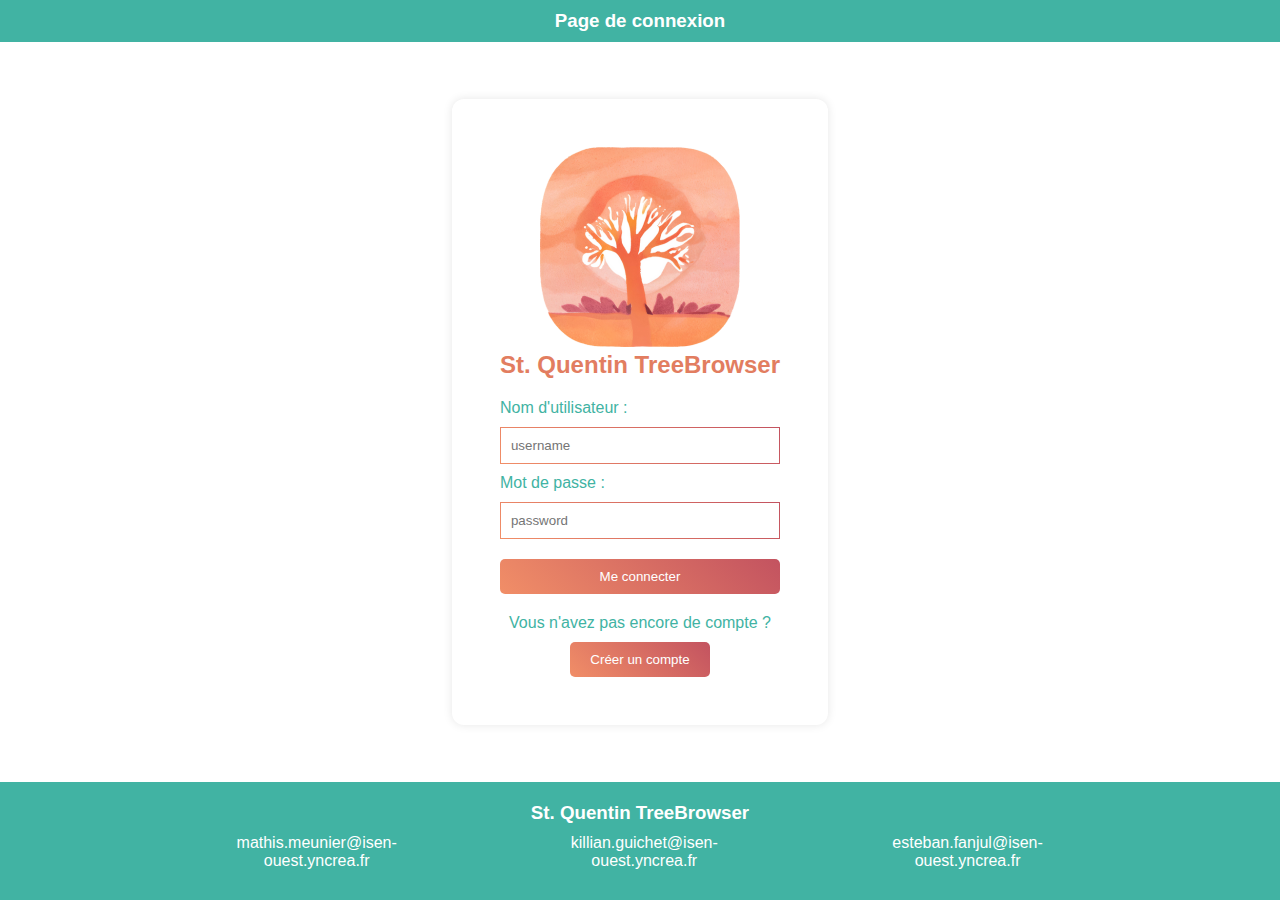
<file: account.html>
<!DOCTYPE html>
<html lang="fr">
<head>
    <meta charset="UTF-8">
    <meta name="viewport" content="width=device-width, initial-scale=1.0">
    <title>St. Quentin TreeBrowser</title>
    <link href="style/account.css" rel="stylesheet">
    <link rel="stylesheet" href="https://fonts.googleapis.com/css2?family=Material+Symbols+Outlined:opsz,wght,FILL,GRAD@24,400,0,0" /></head>
    <script src="script/need-to-signin.js" defer></script>
    <script src="script/account.js" defer></script>
<body>
    <header>
        <div class="header-container">
            <div class="container_logo">
                <a href="index.html">
                    <img class= "logo" src="/images/Logo site web.png" alt="Main image placeholder">
                </a>
            </div>
            
            <nav>
                <a href="index.html">Acceuil</a>
                <a href="insert.html">Insérer</a>
                <a href="visualisation.html">Carte / tableau</a>
                <a href="pred.html">Prédictions</a>
                <a href="account.html">Compte</a>
                <div class="animation start-account"></div>
            </nav>
            
            <a href="auth.html" class="btn-login"><span class="material-symbols-outlined">
                logout
                </span>
            </a>
        </div>
    </header>

    <div class="welcome_title">
        <h1>Bienvenue, <span id="username-text"></span></h1>
    </div>

    <section class="modify_username">
        <h2>Nom d'utilisateur</h2>
        <div class="hori">
            <label class="label1" for="modify-username">Modifier mon nom d'utilisateur :</label>
            <input type="text" id="modify-username" name="tree-id">
            <button class="btn-modify btn-username">Modifier</button>
            <div id="text-modif-username"></div>
        </div>
    </section>

    <section class="modify_password">
        <h2>Mot de passe</h2>
        <label class="label2" for="modify-password">Entrez l'ancien mot de passe :</label>
        <input type="password" id="modify-password" name="tree-id">
        <br>
        <div class="hori">
            <label for="modify-password-check">Entrez le nouveau mot de passe : </label>
            <input type="password" id="modify-password-check" name="tree-id">
            <button class="btn-modify btn-password">Modifier</button>
            <div id="text-modif-password"></div>
        </div>
    </section>

    <div class="arbres_inserted">
        <h1>Arbres insérés par l'utilisateur : </h1>
    </div>

    <div class="map-tab-container">
        <table id='simple-tab' class="table-arbres" data-status="hidden">
            <thead>
            <tr>
                <th data-value="id" scope="col">id</th>
                <th data-value="haut_tronc" scope="col">Hauteur Tronc (m)</th>
                <th data-value="haut_tot" scope="col">Hauteur Total (m)</th>
                <th data-value="tronc_diam" scope="col">Diamètre du tronc (cm)</th>
                <th data-value="prec_estim" scope="col">Precision estimé</th>
                <th data-value="clc_nbr_diag" scope="col">Nombre de dignostic</th>
                <th data-value="age_estim" scope="col">Age estim</th>
                <th data-value="remarquable" scope="col">Remarquable</th>
                <th data-value="longitude" scope="col">Longitude</th>
                <th data-value="latitude" scope="col">Latitude</th>
                <th data-value="risque_deracinement" scope="col">Risque deracinemet</th>
                <th data-value="nom" scope="col">Nom</th>
                <th data-value="etat_arbre" scope="col">Etat arbre</th>
                <th data-value="pied" scope="col">Pied</th>
                <th data-value="port" scope="col">Port</th>
                <th data-value="stade_dev" scope="col">stade de developpement</th>
                <th data-value="username" scope="col">Ajouter par</th>
            </tr>
            </thead>
            <tbody class="body-table-arbre">
            </tbody>
        </table>
    </div>

    <!-- Section pour les arbres insérés par l'utilisateur -->

    <footer class="footer">
        <h2>St. Quentin TreeBrowser</h2>
        <div class="twoc">


                
            <div class="contact">
                <span class="material-symbols-outlined">mail</span>
                <a href="mailto:mathis.meunier@isen-ouest.yncrea.fr">mathis.meunier@isen-ouest.yncrea.fr</a>
                <a href="mailto:killian.guichet@isen-ouest.yncrea.fr">killian.guichet@isen-ouest.yncrea.fr</a>
                <a href="mailto:esteban.fanjul@isen-ouest.yncrea.fr">esteban.fanjul@isen-ouest.yncrea.fr</a>
            </div>

            <div class="imgfoot">
                <a href="https://isen-nantes.fr/">
                    <img src="/images/ISEN4.png">
                </a>
            </div>
        </div>
    </footer>
</body>
</html>
</file>
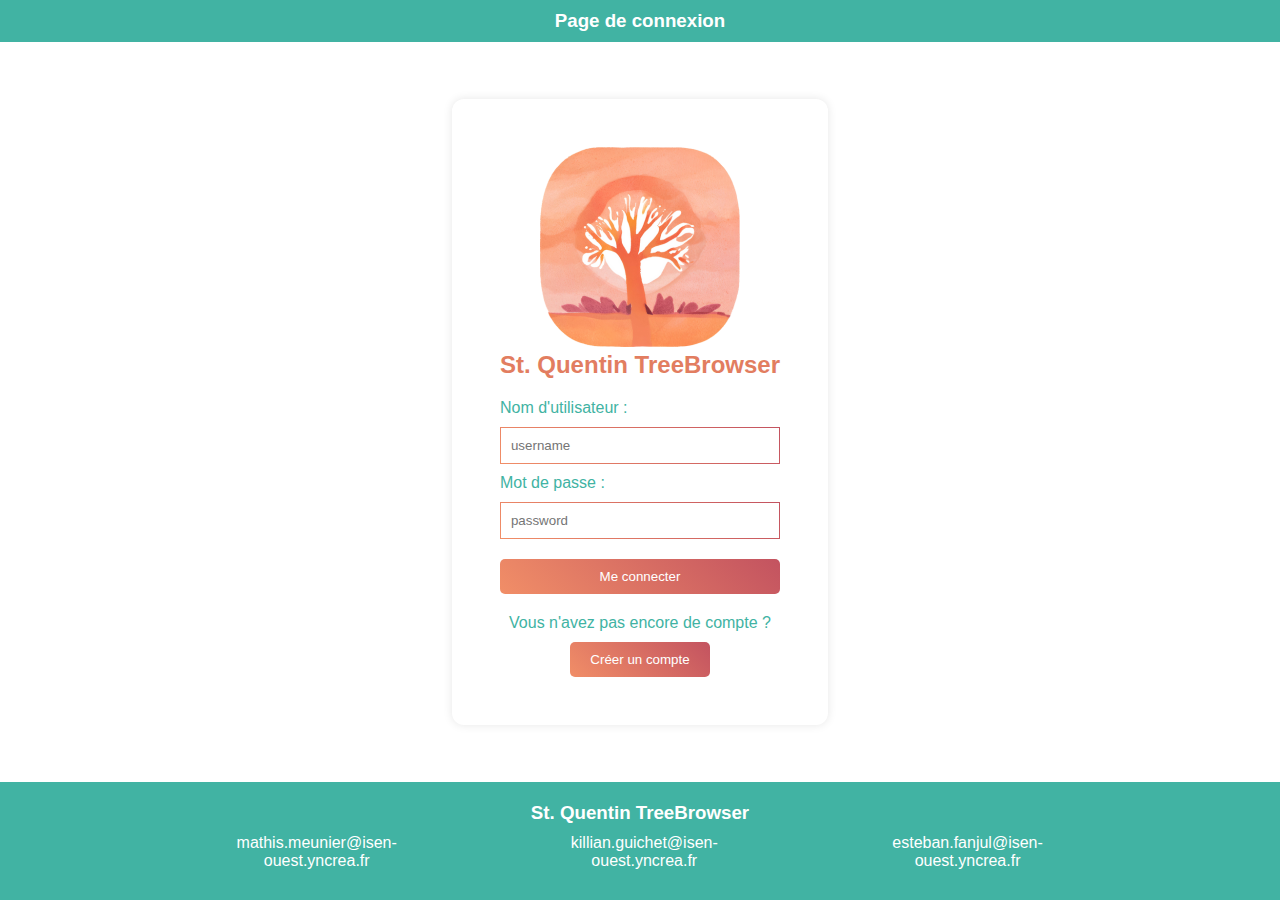
<file: auth.html>
<!DOCTYPE html>
<html lang="fr">
<head>
    <meta charset="UTF-8">
    <meta name="viewport" content="width=device-width, initial-scale=1.0">
    <title>Page de connexion</title>
    <link rel="stylesheet" href="style/auth.css">
    <script src="script/auth.js" defer></script>
</head>
<body>
    <header>
        <div class="header-container">
            <h3>Page de connexion</h3>
        </div>
    </header>
    <main>
        <div class="login-container">
            <img src="/images/Logo site web.png" alt="Logo St. Quentin TreeBrowser" class="logo">
            <h2>St. Quentin TreeBrowser</h2>
            <form action="#" class="login-form">
                <label for="username">Nom d'utilisateur :</label>
                <input type="text" id="username" name="username" placeholder="username">

                <label for="password">Mot de passe :</label>
                <input type="password" id="password" name="password" placeholder="password">

                <p id="error" hidden></p>
                <button type="submit" class="btn btn-login">Me connecter</button>
                <button type="submit" class="btn btn-signup" hidden>M'inscrire</button>

                <p id="error-message" hidden></p>
            </form>
            <p class="no_account">Vous n'avez pas encore de compte ?</p>
            <p class="have_account" hidden>Vous avez déjà un compte ?</p>
            <button class="btn btn-to-signup">Créer un compte</button>
            <button class="btn btn-to-login" hidden>Se connecter</button>
        </div>
    </main>
    <footer>
        <div class="footer-container">
            <h3>St. Quentin TreeBrowser</h3>
            <div class="contact">
                <a href="mailto:mathis.meunier@isen-ouest.yncrea.fr">mathis.meunier@isen-ouest.yncrea.fr</a>
                <a href="mailto:killian.guichet@isen-ouest.yncrea.fr">killian.guichet@isen-ouest.yncrea.fr</a>
                <a href="mailto:esteban.fanjul@isen-ouest.yncrea.fr">esteban.fanjul@isen-ouest.yncrea.fr</a>
            </div>
        </div>
    </footer>
</body>
</html>
</file>
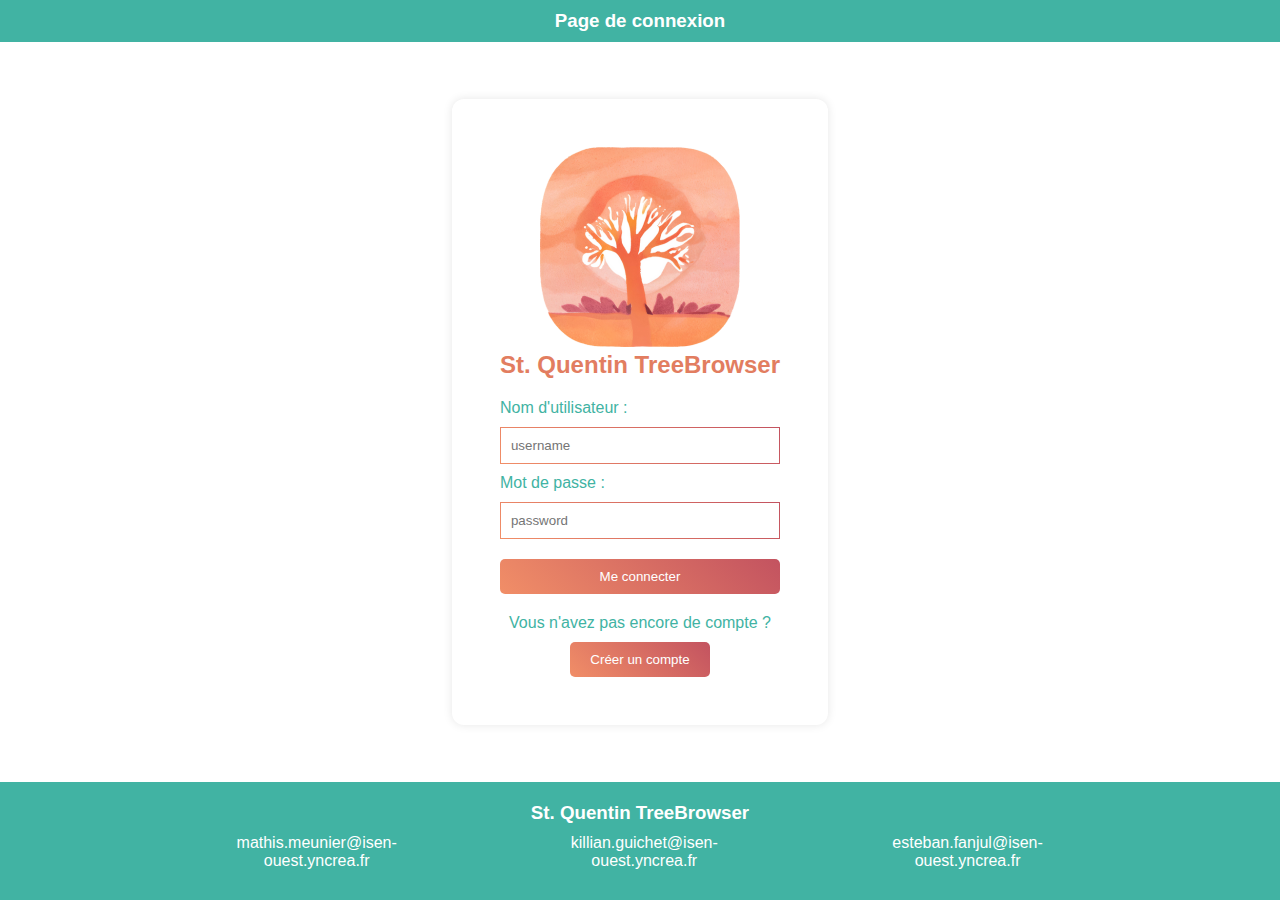
<file: insert.html>
<!DOCTYPE html>
<html lang="fr">
<head>
    <meta charset="UTF-8">
    <meta name="viewport" content="width=device-width, initial-scale=1.0">
    <title>St. Quentin TreeBrowser</title>
    <link href="style/insert.css" rel="stylesheet">
    <link rel="stylesheet" href="https://fonts.googleapis.com/css2?family=Material+Symbols+Outlined:opsz,wght,FILL,GRAD@24,400,0,0" /></head>

    <script src="script/select-setter.js" defer></script>
    <script src="script/need-to-signin.js" defer></script>
<body>
    <header>
        <div class="header-container">
            <div class="container_logo">
                <a href="index.html">
                    <img class= "logo" src="/images/Logo site web.png" alt="Main image placeholder">
                </a>
            </div>
            
            <nav>
                <a href="index.html">Acceuil</a>
                <a href="insert.html">Insérer</a>
                <a href="visualisation.html">Carte / tableau</a>
                <a href="pred.html">Prédictions</a>
                <a href="account.html">Compte</a>
                <div class="animation start-inser"></div>
            </nav>

            <a href="auth.html" class="btn-login"><span class="material-symbols-outlined">
                logout
                </span>
            </a>
        </div>
    </header>

    <form action="#" id="create-arbre">
        <div class="card-list">
            <h3>Informations générales :</h3>
            <br>
            <p></p>
            <div class="card">
                <label for="espece_arbre"><span class="material-symbols-outlined">
                nature
                </span> Espèce de l'arbre :</label>
                <input type="text" id="espece_arbre" name="nom" list="espece_arbre_list">
                <datalist id="espece_arbre_list">
                </datalist>
            </div>
            <div class="card">
                <label for="etat_arbre"><span class="material-symbols-outlined">
                    more_horiz
                    </span> Quelle est l'état de l'arbre ?</label>
                <select id="etat_arbre" name="id_etat_arbre" data-to-fetch="1">
<!--                    <option value="other">Autre</option>-->
                </select>
<!--                <input type="text" id="etat_arbre_other" name="etat_arbre_other" placeholder="Precisez l'état" hidden>-->
            </div>
            <div class="card">
                <label for="stade_dev"><span class="material-symbols-outlined">
                    start
                    </span> Quelle est son stade de développement ?</label>
                <select id="stade_dev" name="id_stade_dev" data-to-fetch="1">
                </select>
            </div>
        </div>

        <div class="card-list">
            <h3>Dimensions :</h3>
            <br>
            <p></p>
            <div class="card">
                <label for="taille_arbre"><span class="material-symbols-outlined">
                height
                </span> Hauteur de l'arbre (en mètres) :</label>
                <input type="number" id="taille_arbre" name="haut_tot" min="0" max="300">
            </div>
            <div class="card">
                <label for="taille_tronc"><span class="material-symbols-outlined">
                    line_weight
                    </span> Hauteur du tronc de l'arbre (en mètres) :</label>
                <input type="number" id="taille_tronc" name="haut_tronc" min="0" max="300">
            </div>
            <div class="card">
                <label for="diam_tronc"><span class="material-symbols-outlined">
                    donut_large
                    </span> Diamètre du tronc (en centimètres) :</label>
                <input type="number" id="diam_tronc" name="tronc_diam" min="0" max="500">
            </div>
        </div>


        <div class="card-list">
            <h3>Autres :</h3>
            <br>
            <p></p>
            <div class="card">
                <label for="remarquable"><span class="material-symbols-outlined">
                    saved_search
                    </span> Cette arbre est-il remarquable ?</label>
                <select id="remarquable" name="remarquable">
                    <option value="1">Oui</option>
                    <option value="0">Non</option>
                </select>
            </div>
            <div class="card">
                <label for="latitude"><span class="material-symbols-outlined">
                    location_on
                    </span> Quelle est la latitude de l'arbre ?</label>
                <input type="number" id="latitude" name="latitude">
            </div>
            <div class="card">
                <label for="longitude"><span class="material-symbols-outlined">
                    location_on
                    </span> Quelle est la longitude de l'arbre ?</label>
                <input type="number" id="longitude" name="longitude">
            </div>
            <div class="card">
                <label for="port"><span class="material-symbols-outlined">
                    eco
                    </span> Quelle est son type d'élagage ?</label>
                <select id="port" name="id_port" data-to-fetch="1">
                </select>
            </div>
            <div class="card">
                <label for="pied"><span class="material-symbols-outlined">
                    grass
                    </span> Sur quel sol pousse-t-il ?</label>
                <select id="pied" name="id_pied" data-to-fetch="1">
                </select>
            </div>
            <div class="card">
                <label for="prec_estim"><span class="material-symbols-outlined">
                    search
                    </span> Précision estimé sur l'age ?</label>
                <input type="number" id="prec_estim" name="prec_estim" min="0" max="50">
            </div>
            <div class="card">
                <label for="clc_nbr_diag"><span class="material-symbols-outlined">
                    show_chart
                    </span> Combien de diagnostique ?</label>
                <input type="number" id="clc_nbr_diag" name="clc_nbr_diag" min="0" max="50" value="0">
            </div>
        </div>

        <div class="error-div">
            <p id="error-message" hidden>
            </p>
        </div>
        <div class="success-div">
            <p id="success-message" hidden>
            </p>
        </div>

        <button type="submit" class="btn-submit">Soumettre</button>
    </form>

    <footer class="footer">
        <h2>St. Quentin TreeBrowser</h2>
        <div class="twoc">


                
            <div class="contact">
                <span class="material-symbols-outlined">mail</span>
                <a href="mailto:mathis.meunier@isen-ouest.yncrea.fr">mathis.meunier@isen-ouest.yncrea.fr</a>
                <a href="mailto:killian.guichet@isen-ouest.yncrea.fr">killian.guichet@isen-ouest.yncrea.fr</a>
                <a href="mailto:esteban.fanjul@isen-ouest.yncrea.fr">esteban.fanjul@isen-ouest.yncrea.fr</a>
            </div>

            <div class="imgfoot">
                <a href="https://isen-nantes.fr/">
                    <img src="/images/ISEN4.png" alt="isen">
                </a>
            </div>
        </div>
    </footer>

</body>
</html>
</file>
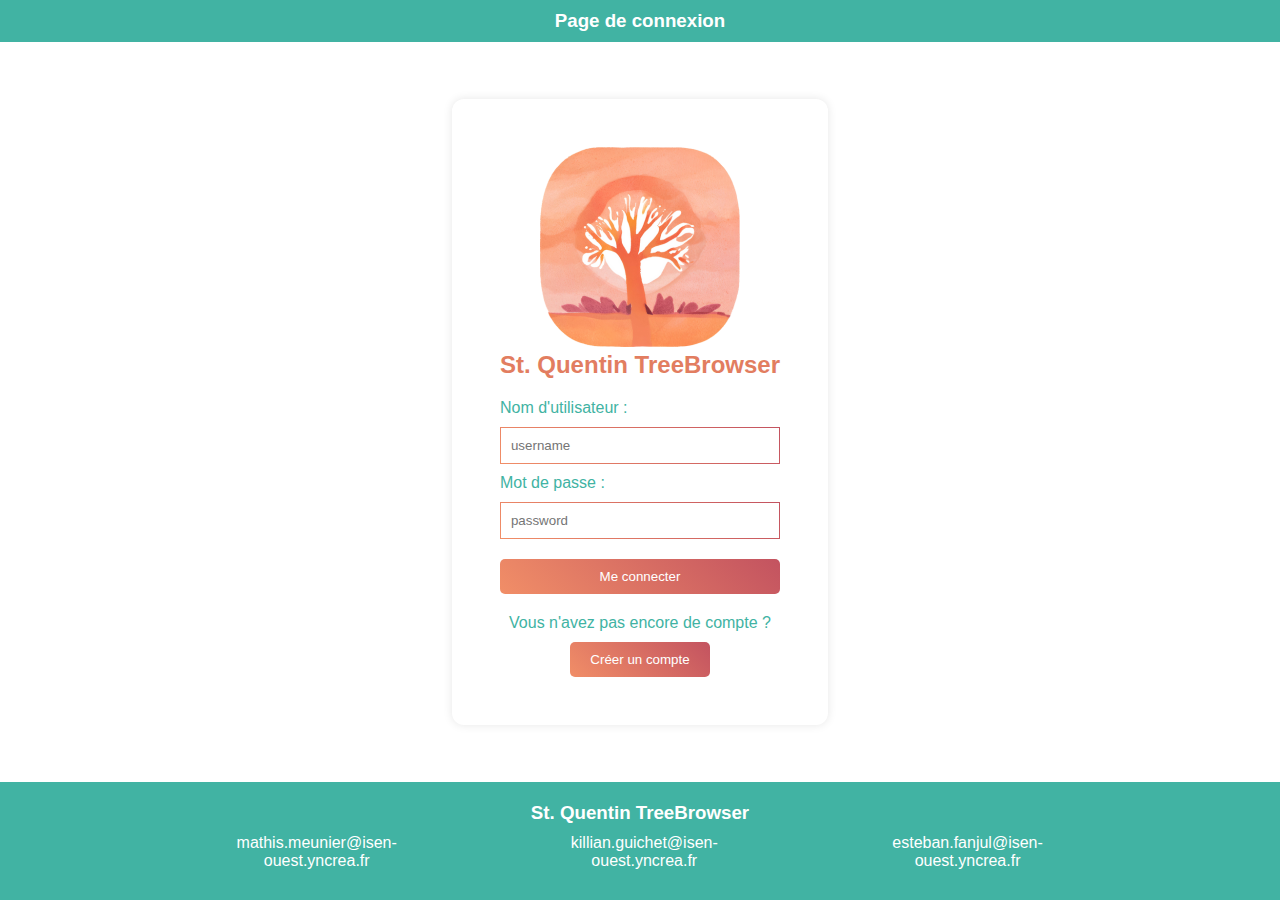
<file: pred.html>
<!DOCTYPE html>
<html lang="fr">
<head>
    <meta charset="UTF-8">
    <meta name="viewport" content="width=device-width, initial-scale=1.0">
    <link rel="stylesheet" href="/style/pred.css">
    <link rel="stylesheet" href="https://fonts.googleapis.com/css2?family=Material+Symbols+Outlined:opsz,wght,FILL,GRAD@24,400,0,0" />
    <title>Prédiction des caractéristiques des arbres</title>

    <script src="script/pred.js" defer></script>
    <script src="script/need-to-signin.js" defer></script>
</head>
<body>
    <header>
        <div class="header-container">
            <div class="container_logo">
                <a href="index.html">
                    <img class= "logo" src="/images/Logo site web.png" alt="Main image placeholder">
                </a>
            </div>
            
            <nav>
                <a href="index.html">Acceuil</a>
                <a href="insert.html">Insérer</a>
                <a href="visualisation.html">Carte / tableau</a>
                <a href="pred.html">Prédictions</a>
                <a href="account.html">Compte</a>
                <div class="animation start-predict"></div>
            </nav>
            
            <a href="auth.html" class="btn-login"><span class="material-symbols-outlined">
                logout
                </span>
            </a>
        </div>
    </header>
    
    <main>
        <h1>Prédiction des caractéristiques des arbres</h1>
        
        <section class="search-section">
            <label for="tree-id">Rechercher un arbre par son ID :</label>
            <input type="number" id="tree-id" name="tree-id" min="1">
            <button class="btn-search" id="btn-search-id">Rechercher</button>
        </section>

        <section class="results-section">
            <div class="results-card">
                <p>ID Arbre : <span id="id"></span></p>
                <p>Espèce : <span id="nom"></span></p>
                <p>Etat de l'arbre : <span id="etat_arbre"></span></p>
                <p>Stade de développement : <span id="stade_dev"></span></p>
                <p>Remarquable : <span id="remarquable"></span></p>
            </div>
            <div class="results-card">
                <p>Hauteur totale : <span id="haut_tot"></span> m</p>
                <p>Hauteur tronc : <span id="haut_tronc"></span> m</p>
                <p>Diamètre tronc : <span id="tronc_diam"></span> cm</p>
                <p>Latitude : <span id="latitude"></span></p>
                <p>Longitude : <span id="longitude"></span></p>
            </div>
            <div class="results-card">
                <p>Type d'élagage : <span id="port"></span></p>
                <p>Sol de pousse : <span id="pied"></span></p>
                <p>Précision estimé de l'âge : <span id="prec_estim"></span></p>
                <p>Nb diagnostics : <span id="clc_nbr_diag"></span></p>
            </div>
        </section>
        
        <section class="prediction-section">
            <div class="prediction-card">
                <label for="predict-age">Prédire l'âge :</label>
                <input type="text" id="predict-age" name="predict-age" readonly="readonly">
            </div>
            <div class="prediction-card">
                <label for="predict-uproot">Prédire le déracinement :</label>
                <input type="text" id="predict-uproot" name="predict-uproot" readonly="readonly">
            </div>
        </section>
        
        <section class="model-section">
            <select name="prediction-model" id="prediction-model">
                <option value="" disabled selected>Choisir le modèle de prédiction</option>
                <option value="MLPClassifier">MLP</option>
                <option value="RandomForestClassifier">RandomForest</option>
                <option value="SGDClassifier">SGD</option>
                <option value="MLPClassifier-gridSearch">MLP - grid search</option>
                <option value="RandomForestClassifier-gridSearch">RandomForest - grid search</option>
                <option value="SGDClassifier-gridSearch">SGD - grid search</option>
            </select>
            <button class="btn-predict" id="btn-predict">Prédire</button>
        </section>

        <section class="prediction-section">
            <div class="prediction-card">
                <label for="predict-height">Prédire la taille :</label>
                <input type="text" id="predict-height" name="predict-height" readonly="readonly">
            </div>
        </section>

        <section class="model-section">
            <select name="prediction-model" id="prediction-model-cluster">
                <option value="" disabled selected>Choisir le modèle de prédiction</option>
                <option value="Kmeans-2">Kmeans 2 clusters</option>
                <option value="Kmeans-3">Kmeans 3 clusters</option>
                <option value="Birch-2">Birch 2 clusters</option>
                <option value="Birch-3">Birch 3 clusters</option>
            </select>
            <button class="btn-predict" id="btn-predict-cluster">Prédire</button>
        </section>
    </main>
    
    <footer class="footer">
        <h2>St. Quentin TreeBrowser</h2>
        <div class="twoc">

            <div class="contact">
                <span class="material-symbols-outlined">mail</span>
                <a href="mailto:mathis.meunier@isen-ouest.yncrea.fr">mathis.meunier@isen-ouest.yncrea.fr</a>
                <a href="mailto:killian.guichet@isen-ouest.yncrea.fr">killian.guichet@isen-ouest.yncrea.fr</a>
                <a href="mailto:esteban.fanjul@isen-ouest.yncrea.fr">esteban.fanjul@isen-ouest.yncrea.fr</a>
            </div>

            <div class="imgfoot">
                <a href="https://isen-nantes.fr/">
                    <img src="/images/ISEN4.png">
                </a>
            </div>
        </div>
    </footer>
</body>
</html>
</file>
<file: style/account.css>
body {
    font-family: Arial, sans-serif;
    margin: 0;
    padding: 0;
    min-height: 100vh;
    overflow-x: hidden;
    display: flex;
    flex-direction: column;
}
body::-webkit-scrollbar{
    display: none;
}


/* ---------------------- HEADER ---------------------- */


header {
    background: linear-gradient(45deg, #2aa696, #41B3A3);
    color: white;
    padding: 10px 0;
    text-align: center;
}
.header-container {
    display: flex;
    justify-content: space-between;
    align-content: center;
    align-items: center;
    padding: 0 20px;
}
.logo {
    max-width: 50%;
    max-height: 50%;
    transition: filter 1s ease, transform 1s ease;
}
.logo:hover {
    filter: invert(100%);
    transform: scale(1.05);
}
.header-container nav {
	margin: 0;

	position: relative;
	width: 650px;
	height: 50px;
	background-color: #41B3A3;
	border-radius: 8px;
	font-size: 0;
}
.header-container nav a {
	line-height: 50px;
	height: 100%;
	font-size: 15px;
	display: inline-block;
	position: relative;
	z-index: 1;
	text-decoration: none;
	text-transform: uppercase;
	text-align: center;
	color: white;
	cursor: pointer;
}
.header-container nav .animation {
	position: absolute;
	height: 100%;
	top: 0;
	z-index: 0;
	transition: all .5s ease 0s;
	border-radius: 8px;
}

/*Pour la taille des boutons*/
a:nth-child(1) {
	width: 100px;
}
a:nth-child(2) {
	width: 110px;
}
a:nth-child(3) {
	width: 160px;
}
a:nth-child(4) {
	width: 160px;
}
a:nth-child(5) {
	width: 120px;
}

.header-container nav .start-home, a:nth-child(1):hover~.animation {
	width: 100px;
	left: 0;
	background-color: #55B4DD;
}
.header-container nav .start-inser, a:nth-child(2):hover~.animation {
	width: 110px;
	left: 100px;
	background-color: #55B4DD;
}
.header-container nav .start-map, a:nth-child(3):hover~.animation {
	width: 160px;
	left: 210px;
	background-color: #55B4DD;
}
.header-container nav .start-predict, a:nth-child(4):hover~.animation {
	width: 160px;
	left: 370px;
	background-color: #55B4DD;
}
.header-container nav .start-account, a:nth-child(5):hover~.animation {
	width: 120px;
	left: 530px;
	background-color: #55B4DD;
}

.btn-login {
    background-color: #E27D60;
    color: white;
    border: none;
    padding: 10px 0px;
    cursor: pointer;
    border-radius: 8px;


    transition: filter 0.5s ease, transform 0.5s ease;
}
.btn-login:hover {
    transform: scale(1.10);
}


/* ---------------------- FIN HEADER ---------------------- */

.welcome_title h1 {
    margin-top: 40px;
    margin-left: 5%;
    color: #E27D60;
    font-size: 35px;    
}

.modify_username {
    margin: 20px 0;
    margin-left: 5%;
    margin-bottom: 1px;
}

.modify_password {
    margin: 20px 0;
    margin-top: 1px;
    margin-left: 5%;
}

input[type="text"],
input[type="password"],
input[type="number"],
select {
    padding: 10px;
    border: 2px solid #C35360;
    border-radius: 8px;
    margin: 10px 0;
    width: calc(100% - 24px); /* Full width minus padding and border */
    max-width: 300px;
}

.modify_username h2,
.modify_password h2{
    color: #E27D60;
}

.label1 {
    margin-right: 9px;

}

.label2 {
    margin-right: 24px;
}

label {
    color: #41B3A3;
    font-weight: bold;
}

button {
    padding: 10px 20px;
    background-color: #E27D60;
    color: white;
    border: none;
    border-radius: 8px;
    cursor: pointer;
    margin-left: 10px;
    transition: background-color 0.3s ease;
}

button:hover {
    background-color: #F18E67;
}

.arbres_inserted h1 {
    margin-left: 5%;
    color: #E27D60;
    font-size: 35px;
    margin-top: 20px;  
    margin-bottom: 1px; 
}

.map-tab-container{
    margin-top: 1px;
    display: flex;
    flex-direction: column;
    justify-content:center;
    align-items: center;
}

table {
    margin-top: 15px;
    margin-bottom: 50px;
    height: 90%;
    width: 90%;
    background-color: #C38D9E;
    
    border-collapse: solid;
    border: 2px solid #C38D9E;
    border-radius: 5px;
    font-family: sans-serif;
    font-size: 0.8rem;
    letter-spacing: 1px;
}

caption {
    caption-side: bottom;
    padding: 10px;
    font-weight: bold;
}

thead, tfoot {
    background-color: rgb(228 240 245);
}

th, td {
    border: 1px solid rgb(160 160 160);
    padding: 8px 10px;
}

td:last-of-type {
    text-align: center;
}

tbody > tr:nth-of-type(even) {
    background-color: rgb(237 238 242);
}
tbody {
    background-color: rgb(255, 255, 255);
}

.suppr-compte {
    margin-left: 45%;
    margin-top: 20px;
    margin-bottom: 30px;
}

#text-modif-password, #text-modif-username{
    font-weight: bold;
}


.hori{
    display: flex;
    flex-direction: row;
    align-items: center;
}
.hori > label{
    margin-right: 5px;
}
.btn-modify{
    margin-right: 10px;
}


/* ---------------------- FOOTER ---------------------- */


.footer {
    background-color: #41B3A3;
    color: white;
    text-align: center;
    padding: 10px 0;
}
.footer .contact {
    display: flex;
    flex-direction: column;
    align-items: center;
    justify-content: space-around;
    margin-bottom: 10px;
}
.footer a {
    color: white;
    text-decoration: none;
    min-width: 300px;
    padding: 5px;
}
.footer .twoc {
    display: flex;
    flex-direction: row;
    align-content: center;
    justify-content: space-around;
}

/* ---------------------- FIN FOOTER ---------------------- */
</file>
<file: style/auth.css>
* {
    margin: 0;
    padding: 0;
    box-sizing: border-box;
}

html, body {
    height: 100%;
}

body {
    font-family: Arial, sans-serif;
    display: flex;
    flex-direction: column;
    justify-content: space-between;
}
body::-webkit-scrollbar{
    display: none;
}

header {
    background-color: #41B3A3;
    color: white;
    text-align: center;
    padding: 10px 0;
}

header h1 {
    margin: 0;
}


main {
    display: flex;
    flex-direction: column;
    align-items: center;
    justify-content: center;
}

.login-container {
    background-color: white;
    padding: 3rem;
    box-shadow: 0 0 10px rgba(0, 0, 0, 0.1);
    border-radius: 12px;
    text-align: center;
}
.no_account, .have_account {
    color: #41B3A3;
    margin-top: 20px;
}

.login-container h2 {
    color: #E27D60;
    margin-bottom: 20px;
}

form {
    display: flex;
    flex-direction: column;
    gap: 10px;
}

form label {
    text-align: left;
    color: #41B3A3;
}

form input {
    padding: 10px;
    border: 1px solid;
    border-image-source: linear-gradient(45deg, #F18E67, #C35360);
    border-image-slice: 1;
    border-radius: 5px;
    outline: none;
}

.btn {
    background: linear-gradient(45deg, #F18E67, #C35360);
    color: white;
    border: none;
    padding: 10px 20px;
    cursor: pointer;
    border-radius: 5px;
    margin-top: 10px;
}

.btn:hover {
    background: #E27D60;
}


footer {
    background-color: #41B3A3;
    color: white;
    text-align: center;
    padding: 20px 0;
}

.footer-container {
    display: flex;
    flex-direction: column;
    align-items: center;
}

.footer-container .contact {
    display: flex;
    gap: 100px;
    padding: 10px 200px;
}

.footer-container a {
    color: white;
    text-decoration: none;
}

#error-message {
    color: red;
    margin-top: 10px;
    font-size: 14px;
}
</file>
<file: style/insert.css>
body {
    font-family: Arial, sans-serif;
    margin: 0;
    padding: 0;
    min-height: 100vh;
    overflow-x: hidden;
    display: flex;
    flex-direction: column;
    justify-content: space-between;
}
body::-webkit-scrollbar{
    display: none;
}


/* ---------------------- HEADER ---------------------- */


header {
    background: linear-gradient(45deg, #2aa696, #41B3A3);
    color: white;
    padding: 10px 0;
    text-align: center;
}
.header-container {
    display: flex;
    justify-content: space-between;
    align-content: center;
    align-items: center;
    padding: 0 20px;
}
.logo {
    max-width: 50%;
    max-height: 50%;
    transition: filter 1s ease, transform 1s ease;
}
.logo:hover {
    filter: invert(100%);
    transform: scale(1.05);
}

.header-container nav {
	margin: 0;

	position: relative;
	width: 650px;
	height: 50px;
	background-color: #41B3A3;
	border-radius: 8px;
	font-size: 0;
}
.header-container nav a {
	line-height: 50px;
	height: 100%;
	font-size: 15px;
	display: inline-block;
	position: relative;
	z-index: 1;
	text-decoration: none;
	text-transform: uppercase;
	text-align: center;
	color: white;
	cursor: pointer;
}
.header-container nav .animation {
	position: absolute;
	height: 100%;
	top: 0;
	z-index: 0;
	transition: all .5s ease 0s;
	border-radius: 8px;
}

/*Pour la taille des boutons*/
a:nth-child(1) {
	width: 100px;
}
a:nth-child(2) {
	width: 110px;
}
a:nth-child(3) {
	width: 160px;
}
a:nth-child(4) {
	width: 160px;
}
a:nth-child(5) {
	width: 120px;
}

.header-container nav .start-home, a:nth-child(1):hover~.animation {
	width: 100px;
	left: 0;
	background-color: #55B4DD;
}
.header-container nav .start-inser, a:nth-child(2):hover~.animation {
	width: 110px;
	left: 100px;
	background-color: #55B4DD;
}
.header-container nav .start-map, a:nth-child(3):hover~.animation {
	width: 160px;
	left: 210px;
	background-color: #55B4DD;
}
.header-container nav .start-predict, a:nth-child(4):hover~.animation {
	width: 160px;
	left: 370px;
	background-color: #55B4DD;
}
.header-container nav .start-account, a:nth-child(5):hover~.animation {
	width: 120px;
	left: 530px;
	background-color: #55B4DD;
}

.btn-login {
    background-color: #E27D60;
    color: white;
    border: none;
    padding: 10px 0px;
    cursor: pointer;
    border-radius: 8px;


    transition: filter 0.5s ease, transform 0.5s ease;
}
.btn-login:hover {
    transform: scale(1.10);
}


/* ---------------------- FIN HEADER ---------------------- */

.card-list {
    width: 80%;
    display: grid;
    grid-template-columns: repeat(3, 1fr);
    gap: 20px;
}

form {
    display: flex;
    flex-direction: column;
    justify-content: center;
    align-items: center;
    gap: 20px;
}

.card-list h3 {
    color: #E27D60;
    margin-bottom: 0;
}

.card {
    background-color: white;
    padding: 10px 10px;
    border-radius: 12px;
    box-shadow: 0 0 15px rgba(0, 0, 0, 0.1);
    margin-left: 10px;
    margin-top: 0;
}

.card label {
    display: block;
    margin-bottom: 10px;
    margin-top: 10px;
    margin-left: 20px;
    color: #41B3A3;
    font-weight: bold;
}

.card input {
    width: 80%;
    padding: 7px 5px;
    border: 2px solid;
    border-image-source: linear-gradient(45deg, #F18E67, #C35360);
    border-image-slice: 1;
    border-radius: 12px;
    outline: none;
    margin: 0 20px;
}

.card select {
    padding: 8px 135px;
    margin: 0 20px;
    border: #E27D60 2px solid;
}

.btn-submit {
    background: linear-gradient(45deg, #F18E67, #C35360);
    color: white;
    border: none;
    width: 300px;
    margin: 2rem;
    padding: 1.5rem;
    cursor: pointer;
    border-radius: 5px;
    align-self: center;
    margin-left: 2%;
    margin-top: 20px;
}

.btn-submit:hover {
    background: #E27D60;
}

/* ---------------------- FOOTER ---------------------- */

.footer {
    background-color: #41B3A3;
    color: white;
    text-align: center;
    padding: 10px 0;
}
.footer .contact {
    display: flex;
    flex-direction: column;
    align-items: center;
    justify-content: space-around;
    margin-bottom: 10px;
}
.footer a {
    color: white;
    text-decoration: none;
    min-width: 300px;
    padding: 5px;
}
.footer .twoc {
    display: flex;
    flex-direction: row;
    align-content: center;
    justify-content: space-around;
}

/* ---------------------- FIN FOOTER ---------------------- */

.error-div {
    display: flex;
    justify-content: center;
    align-items: center;
    align-content: center;
}

p#error-message {
    color: red;
    font-size: 20px;
    font-weight: bold;
    text-align: center;
    margin-top: 20px;
}

.success-div {
    display: flex;
    justify-content: center;
    align-items: center;
    align-content: center;
}

p#success-message {
    color: forestgreen;
    font-size: 20px;
    font-weight: bold;
    text-align: center;
    margin-top: 20px;
}
</file>
<file: style/pred.css>
/* Global Styles */
body {
    font-family: Arial, sans-serif;
    margin: 0;
    padding: 0;
    background-color: #ffffff;
}
body::-webkit-scrollbar{
    display: none;
}
/* ---------------------- HEADER ---------------------- */
header {
    background: linear-gradient(45deg, #2aa696, #41B3A3);
    color: white;
    padding: 10px 0;
    text-align: center;
}
.header-container {
    display: flex;
    justify-content: space-between;
    align-content: center;
    align-items: center;
    padding: 0 20px;
}
.logo {
    max-width: 50%;
    max-height: 50%;
    transition: filter 1s ease, transform 1s ease;
}
.logo:hover {
    filter: invert(100%);
    transform: scale(1.05);
}

.header-container nav {
	margin: 0;

	position: relative;
	width: 650px;
	height: 50px;
	background-color: #41B3A3;
	border-radius: 8px;
	font-size: 0;
}
.header-container nav a {
	line-height: 50px;
	height: 100%;
	font-size: 15px;
	display: inline-block;
	position: relative;
	z-index: 1;
	text-decoration: none;
	text-transform: uppercase;
	text-align: center;
	color: white;
	cursor: pointer;
}
.header-container nav .animation {
	position: absolute;
	height: 100%;
	top: 0;
	z-index: 0;
	transition: all .5s ease 0s;
	border-radius: 8px;
}

/*Pour la taille des boutons*/
a:nth-child(1) {
	width: 100px;
}
a:nth-child(2) {
	width: 110px;
}
a:nth-child(3) {
	width: 160px;
}
a:nth-child(4) {
	width: 160px;
}
a:nth-child(5) {
	width: 120px;
}

.header-container nav .start-home, a:nth-child(1):hover~.animation {
	width: 100px;
	left: 0;
	background-color: #55B4DD;
}
.header-container nav .start-inser, a:nth-child(2):hover~.animation {
	width: 110px;
	left: 100px;
	background-color: #55B4DD;
}
.header-container nav .start-map, a:nth-child(3):hover~.animation {
	width: 160px;
	left: 210px;
	background-color: #55B4DD;
}
.header-container nav .start-predict, a:nth-child(4):hover~.animation {
	width: 160px;
	left: 370px;
	background-color: #55B4DD;
}
.header-container nav .start-account, a:nth-child(5):hover~.animation {
	width: 120px;
	left: 530px;
	background-color: #55B4DD;
}

.btn-login {
    background-color: #E27D60;
    color: white;
    border: none;
    padding: 10px 0px;
    cursor: pointer;
    border-radius: 8px;


    transition: filter 0.5s ease, transform 0.5s ease;
}
.btn-login:hover {
    transform: scale(1.10);
}

/* ---------------------- FIN HEADER ---------------------- */
main {
    padding: 20px;
    text-align: center;
}

h1 {
    color: #E27D60;
}

.search-section,
.prediction-section,
.model-section {
    margin: 20px 0;
}

input[type="text"],
input[type="number"],
select {
    padding: 10px;
    border: 2px solid #C35360;
    border-radius: 8px;
    margin: 10px 0;
    width: calc(100% - 24px); /* Full width minus padding and border */
    max-width: 300px;
}

button {
    padding: 10px 20px;
    background-color: #E27D60;
    color: white;
    border: none;
    border-radius: 8px;
    cursor: pointer;
    transition: background-color 0.3s ease;
}

button:hover {
    background-color: #F18E67;
}

.results-section {
    display: flex;
    justify-content: center;
    gap: 20px;
    flex-wrap: wrap;
}

.results-card {
    background-color: white;
    padding: 20px;
    border-radius: 8px;
    box-shadow: 0 4px 8px rgba(0, 0, 0, 0.1);
    text-align: left;
    width: 300px;
    max-width: 100%;
}

/* ---------------------- FOOTER ---------------------- */

.footer {
    background-color: #41B3A3;
    color: white;
    text-align: center;
    padding: 10px 0;
}
.footer .contact {
    display: flex;
    flex-direction: column;
    align-items: center;
    justify-content: space-around;
    margin-bottom: 10px;
}
.footer a {
    color: white;
    text-decoration: none;
    min-width: 300px;
    padding: 5px;
}
.footer .twoc {
    display: flex;
    flex-direction: row;
    align-content: center;
    justify-content: space-around;
}

/* ---------------------- FIN FOOTER ---------------------- */
</file>
